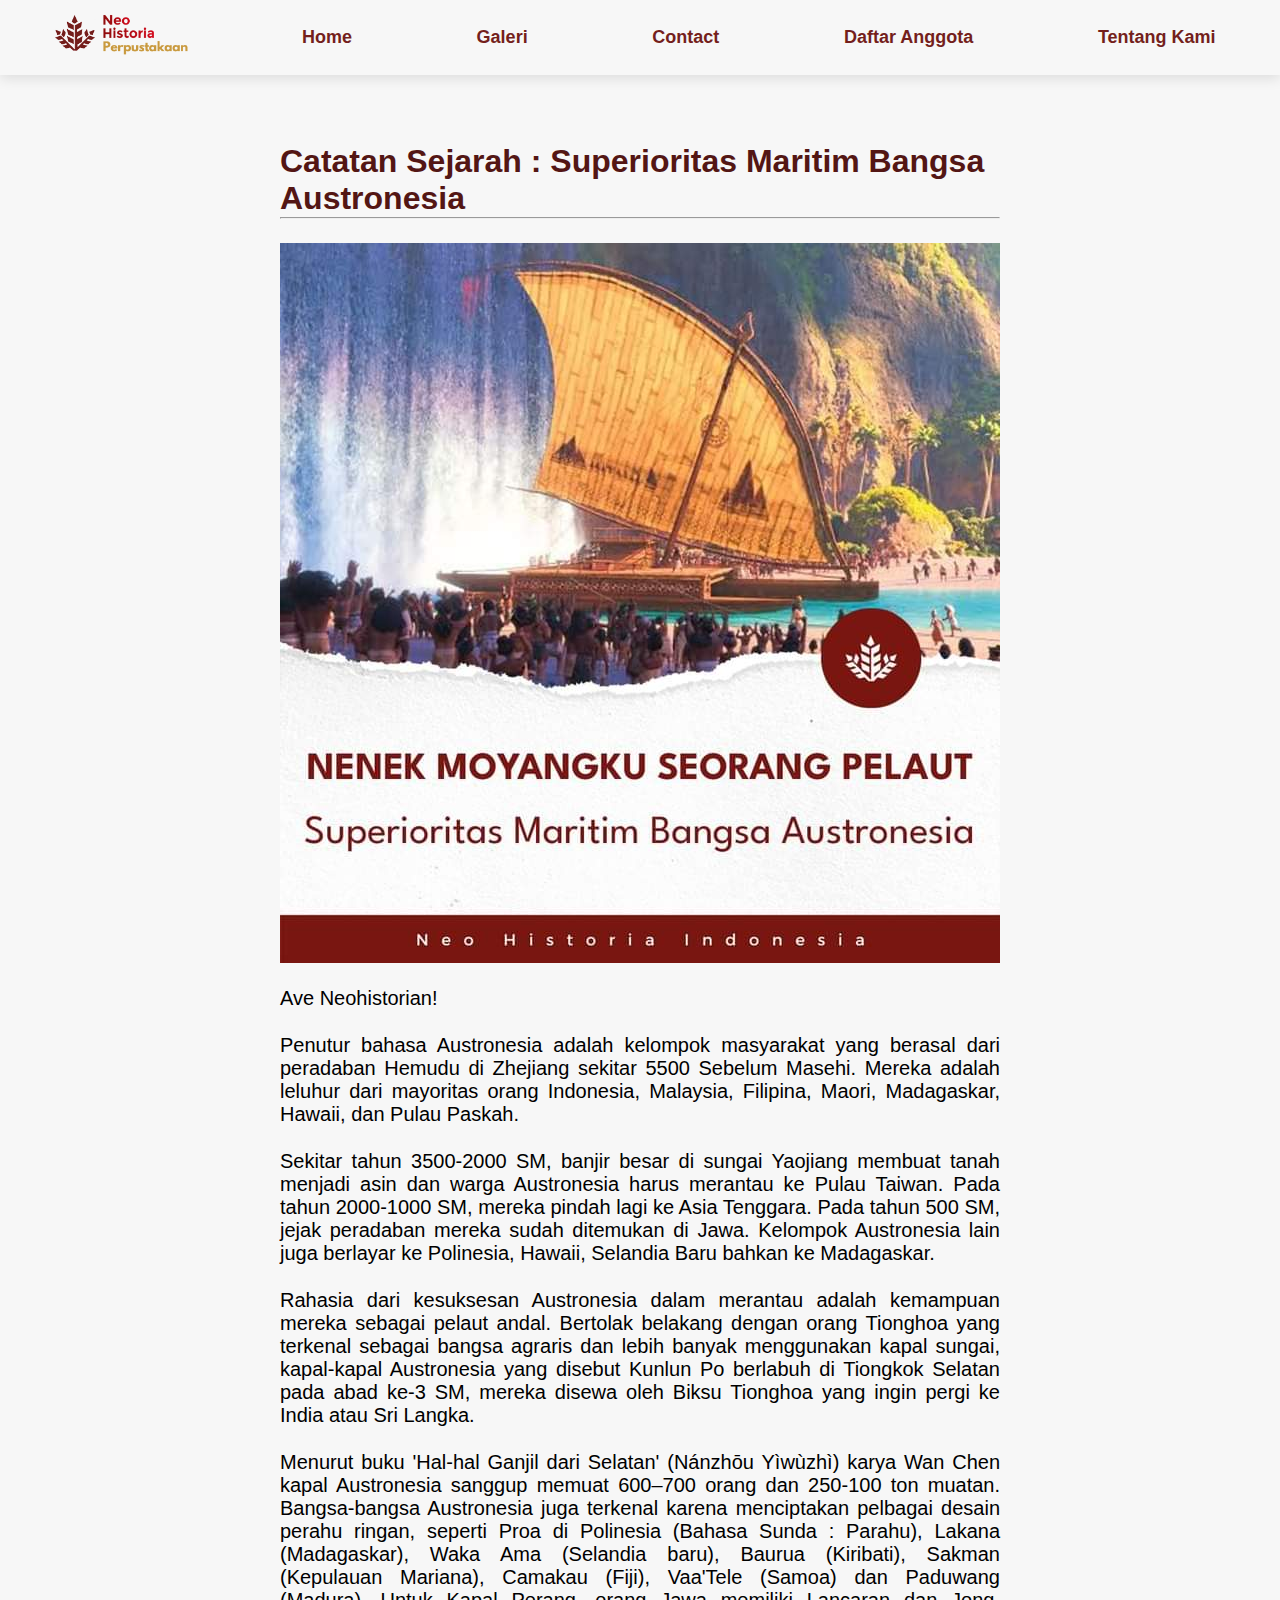
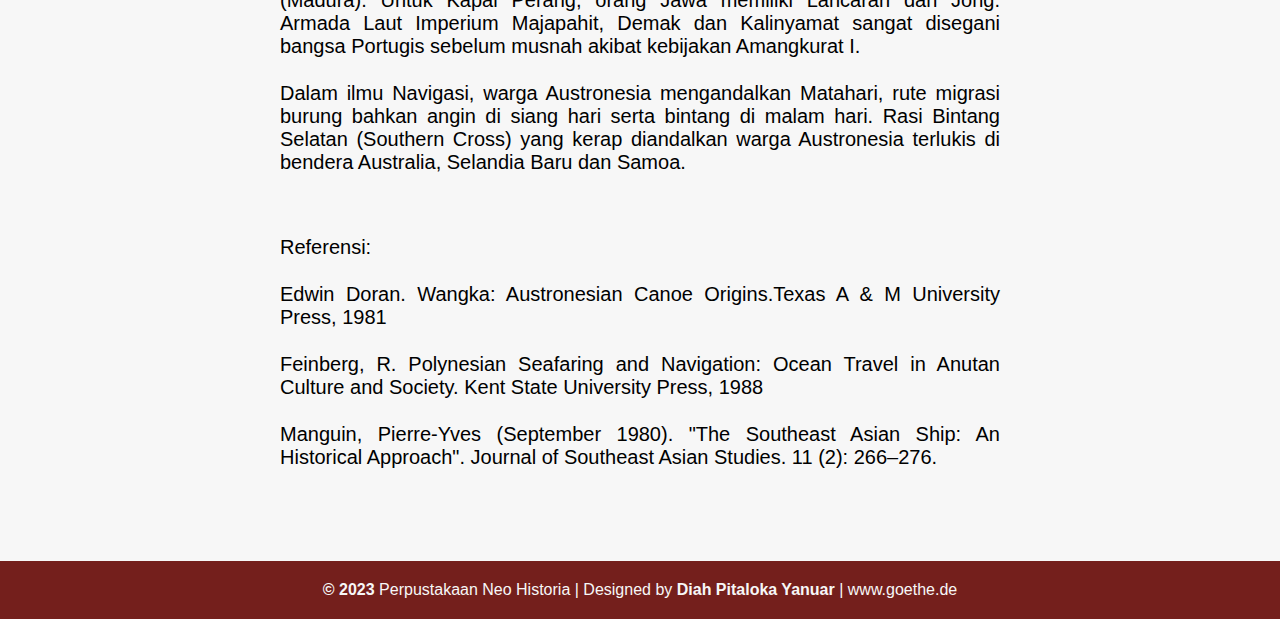
<file: articles/artikel-austronesia.html>
<!DOCTYPE html>
<html lang="en">
<head>
    <meta charset="UTF-8">
    <meta http-equiv="X-UA-Compatible" content="IE=edge">
    <meta name="viewport" content="width=device-width, initial-scale=1.0">
    <title>Artikel Catatan Sejarah | Perpustakaan Neo Historia</title>
    <link rel="icon" type="icon" href="../images/neohistlogo.png">
    <link rel="stylesheet" href="/css/style.css">
</head>
<body>
    <header>
        <nav class="nav-container">
            <div class="navbar">
                <ul class="nav-links">
                    <div class="nav-logo">
                        <a href="index.html">
                            <img src="../images/logooo.png" alt="logo">
                        </a>
                    </div>
                    <li class="nav-link">
                        <a href="../index.html">Home</a>
                    </li>
                    <li class="nav-link">
                        <a href="#gallery">Galeri</a>
                    </li>
                    <li class="nav-link">
                        <a href="#contact">Contact</a>
                    </li>
                    <li class="nav-link">
                        <a href="registration.html">Daftar Anggota</a>
                    </li>
                    <li class="nav-link about">Tentang Kami
                            <span><i class="fa-solid fa-caret-down dropdown-icon"></i></span>    
                        <ul class="drop-down">
                            <li><a href="../about.html">Profil</a></li>
                            <li><a href="../about.html">Sejarah</a></li>
                            <li><a href="../about.html">Visi & Misi</a></li>
                            <li><a href="../about.html">Tujuan</a></li>
                            <li><a href="../about.html">Struktur Organisasi</a></li>
                        </ul>                      
                    </li>
                </ul>
            </div>
        </nav>
    </header>

    <main id="austronesia">
        <div class="austronesia">
            <h1>Catatan Sejarah : Superioritas Maritim Bangsa Austronesia <hr></h1>
            <img src="/images/nenekmoyang.jpg" alt="">
            <p>
                Ave Neohistorian!
            </p>
            <p>
                Penutur bahasa Austronesia adalah kelompok masyarakat yang berasal dari peradaban Hemudu di Zhejiang sekitar 5500 Sebelum Masehi. Mereka adalah leluhur dari mayoritas orang Indonesia, Malaysia, Filipina, Maori, Madagaskar, Hawaii, dan Pulau Paskah.
            </p>
            <p>
                Sekitar tahun 3500-2000 SM, banjir besar di sungai Yaojiang membuat tanah menjadi asin dan warga Austronesia harus merantau ke Pulau Taiwan. Pada tahun 2000-1000 SM, mereka pindah lagi ke Asia Tenggara. Pada tahun 500 SM, jejak peradaban mereka sudah ditemukan di Jawa. Kelompok Austronesia lain juga berlayar ke Polinesia, Hawaii, Selandia Baru bahkan ke Madagaskar.
            </p>
            <p>
                Rahasia dari kesuksesan Austronesia dalam merantau adalah kemampuan mereka sebagai pelaut andal. Bertolak belakang dengan orang Tionghoa yang terkenal sebagai bangsa agraris dan lebih banyak menggunakan kapal sungai, kapal-kapal Austronesia yang disebut Kunlun Po berlabuh di Tiongkok Selatan pada abad ke-3 SM, mereka disewa oleh Biksu Tionghoa yang ingin pergi ke India atau Sri Langka.
            </p>
            <p>
                Menurut buku 'Hal-hal Ganjil dari Selatan' (Nánzhōu Yìwùzhì) karya Wan Chen kapal Austronesia sanggup memuat 600–700 orang dan 250-100 ton muatan. Bangsa-bangsa Austronesia juga terkenal karena menciptakan pelbagai desain perahu ringan, seperti Proa di Polinesia (Bahasa Sunda : Parahu), Lakana (Madagaskar), Waka Ama (Selandia baru), Baurua (Kiribati), Sakman (Kepulauan Mariana), Camakau (Fiji), Vaa'Tele (Samoa) dan Paduwang (Madura). Untuk Kapal Perang, orang Jawa memiliki Lancaran dan Jong. Armada Laut Imperium Majapahit, Demak dan Kalinyamat sangat disegani bangsa Portugis sebelum musnah akibat kebijakan Amangkurat I.
            </p>
            <p>
                Dalam ilmu Navigasi, warga Austronesia mengandalkan Matahari, rute migrasi burung bahkan angin di siang hari serta bintang di malam hari. Rasi Bintang Selatan (Southern Cross) yang kerap diandalkan warga Austronesia terlukis di bendera Australia, Selandia Baru dan Samoa.
            </p>
            <br>
            <p>Referensi:</p>
            <p>
               Edwin Doran. Wangka: Austronesian Canoe Origins.Texas A & M University Press, 1981
            </p>
            <p>
                Feinberg, R. Polynesian Seafaring and Navigation: Ocean Travel in Anutan Culture and Society. Kent State University Press, 1988
            </p>
            <p>Manguin, Pierre-Yves (September 1980). "The Southeast Asian Ship: An Historical Approach". Journal of Southeast Asian Studies. 11 (2): 266–276.
            </p>
        </div>
    </main>



    <footer class="footer">
        <p><b>&copy; 2023</b> Perpustakaan Neo Historia | Designed by <b>Diah Pitaloka Yanuar</b> | <a href="https://www.goethe.de/ins/id/id/sta/jak/bib.html" target="_blank">www.goethe.de</a></p>
    </footer>
</body>
</html>
</file>
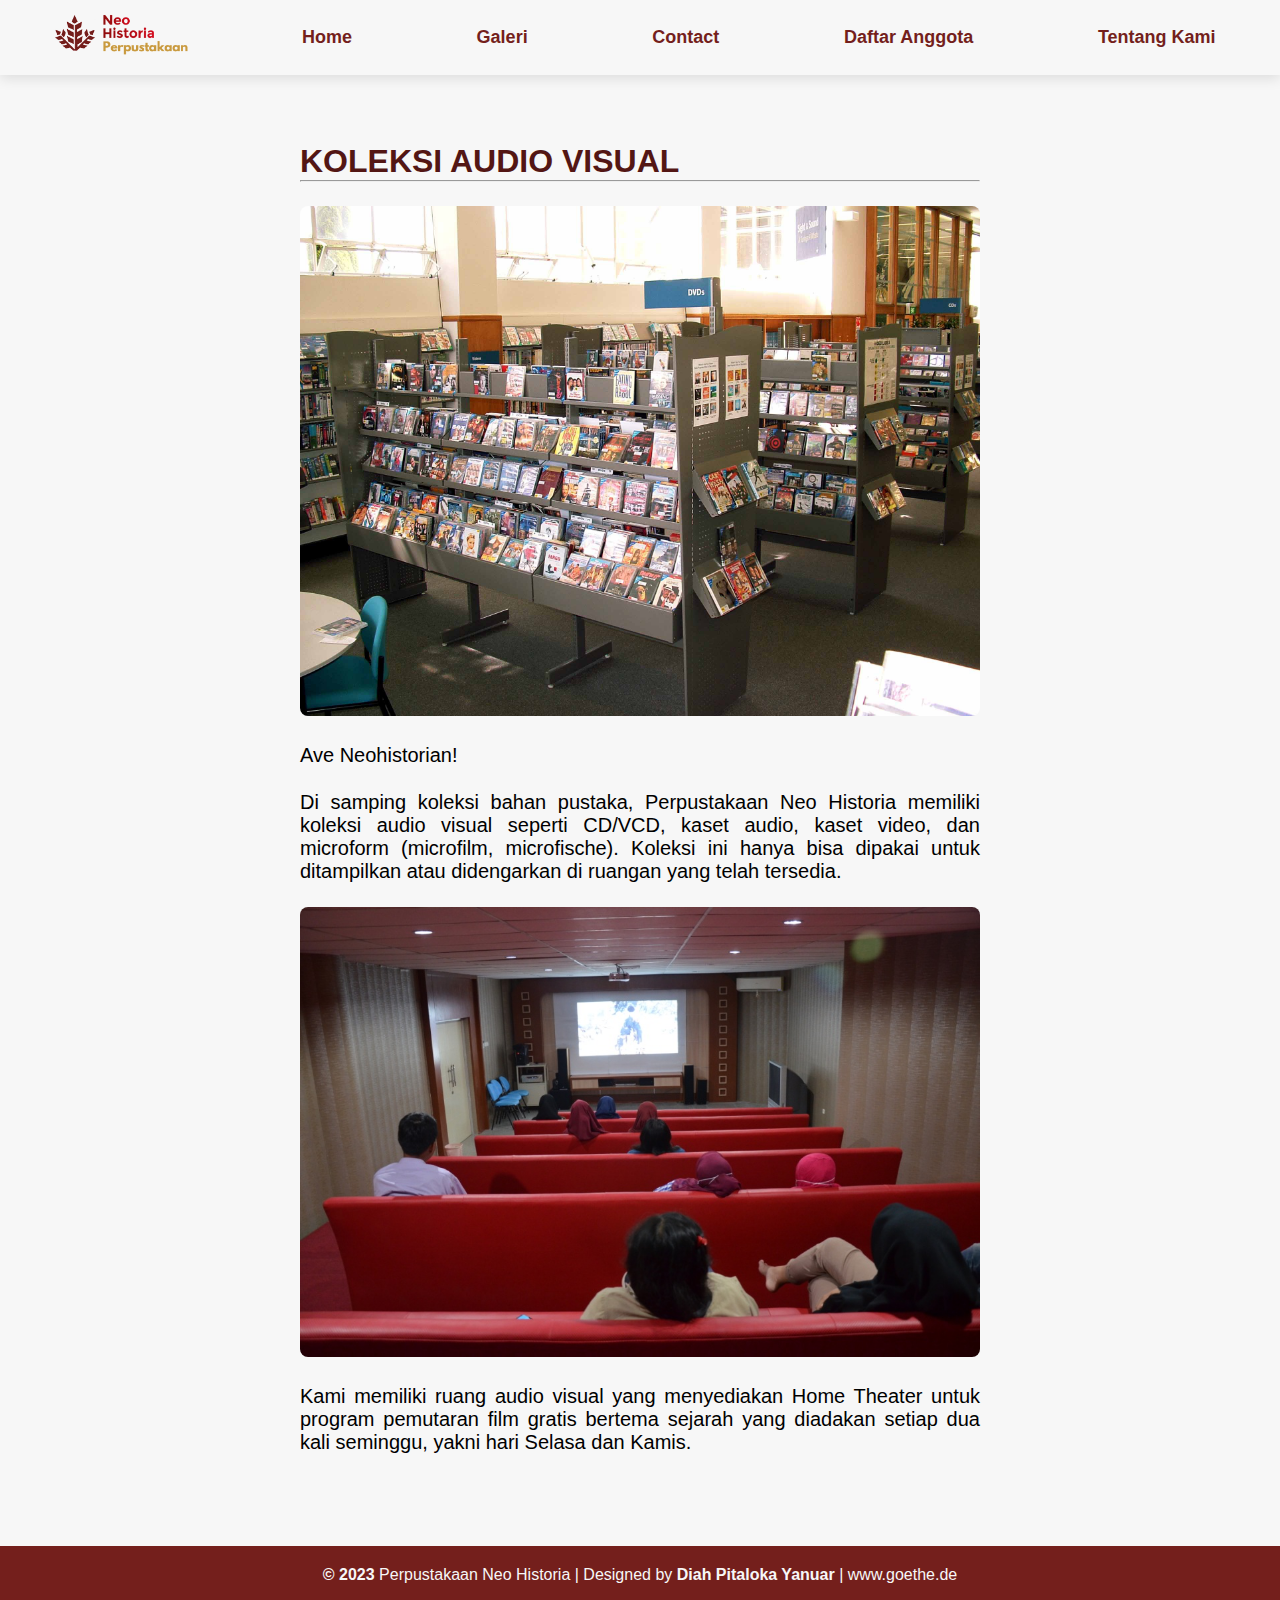
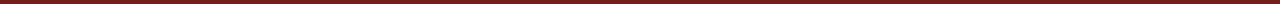
<file: articles/audiovisual.html>
<!DOCTYPE html>
<html lang="en">
<head>
    <meta charset="UTF-8">
    <meta http-equiv="X-UA-Compatible" content="IE=edge">
    <meta name="viewport" content="width=device-width, initial-scale=1.0">
    <title>Koleksi Audio Visual | Perpustakaan Neo Historia</title>
    <link rel="icon" type="icon" href="../images/neohistlogo.png">
    <link rel="stylesheet" href="/css/style.css">
</head>
<body>
    <header>
        <nav class="nav-container">
            <div class="navbar">
                <ul class="nav-links">
                    <div class="nav-logo">
                        <a href="index.html">
                            <img src="../images/logooo.png" alt="logo">
                        </a>
                    </div>
                    <li class="nav-link">
                        <a href="../index.html">Home</a>
                    </li>
                    <li class="nav-link">
                        <a href="#gallery">Galeri</a>
                    </li>
                    <li class="nav-link">
                        <a href="#contact">Contact</a>
                    </li>
                    <li class="nav-link">
                        <a href="registration.html">Daftar Anggota</a>
                    </li>
                    <li class="nav-link about">Tentang Kami
                            <span><i class="fa-solid fa-caret-down dropdown-icon"></i></span>    
                        <ul class="drop-down">
                            <li><a href="../about.html">Profil</a></li>
                            <li><a href="../about.html">Sejarah</a></li>
                            <li><a href="../about.html">Visi & Misi</a></li>
                            <li><a href="../about.html">Tujuan</a></li>
                            <li><a href="../about.html">Struktur Organisasi</a></li>
                        </ul>                      
                    </li>
                </ul>
            </div>
        </nav>
    </header>

    <main id="audiovisual">
        <div class="audiovisual">
            <h1>KOLEKSI AUDIO VISUAL <hr></h1>
            <img class="img1" src="/images/CassetteCD-shelf.jpg" alt="">
            <p>
                Ave Neohistorian!
            </p>
            <p>
                Di samping koleksi bahan pustaka, Perpustakaan Neo Historia memiliki koleksi audio visual seperti CD/VCD, kaset audio, kaset video, dan microform (microfilm, microfische). Koleksi ini hanya bisa dipakai untuk ditampilkan atau didengarkan di ruangan yang telah tersedia.
            </p>
            <img class="img2" src="/images/theater.jpg" alt="">
            <p>
                Kami memiliki ruang audio visual yang menyediakan Home Theater untuk program pemutaran film gratis bertema sejarah yang diadakan setiap dua kali seminggu, yakni hari Selasa dan Kamis.
            </p>
        </div>
    </main>



    <footer class="footer">
        <p><b>&copy; 2023</b> Perpustakaan Neo Historia | Designed by <b>Diah Pitaloka Yanuar</b> | <a href="https://www.goethe.de/ins/id/id/sta/jak/bib.html" target="_blank">www.goethe.de</a></p>
    </footer>
</body>
</html>
</file>
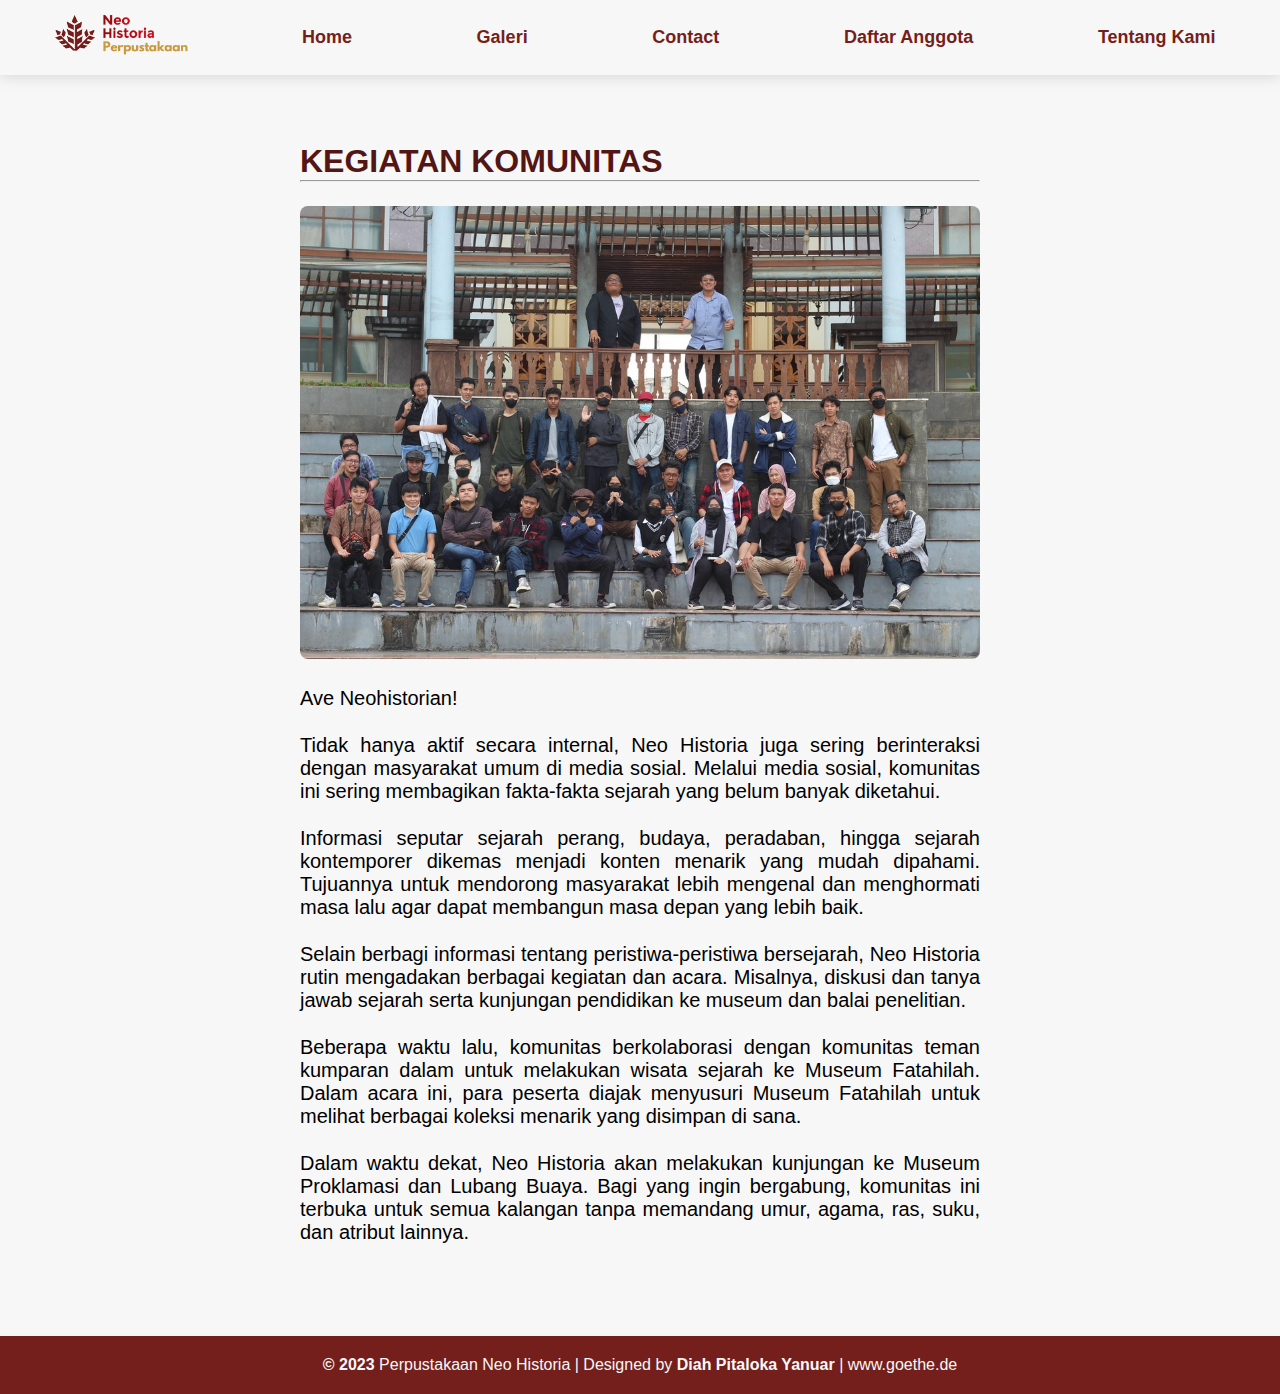
<file: articles/kegiatan.html>
<!DOCTYPE html>
<html lang="en">
<head>
    <meta charset="UTF-8">
    <meta http-equiv="X-UA-Compatible" content="IE=edge">
    <meta name="viewport" content="width=device-width, initial-scale=1.0">
    <title>Kegiatan Komunitas | Perpustakaan Neo Historia</title>
    <link rel="icon" type="icon" href="../images/neohistlogo.png">
    <link rel="stylesheet" href="/css/style.css">
</head>
<body>
    <header>
        <nav class="nav-container">
            <div class="navbar">
                <ul class="nav-links">
                    <div class="nav-logo">
                        <a href="index.html">
                            <img src="../images/logooo.png" alt="logo">
                        </a>
                    </div>
                    <li class="nav-link">
                        <a href="../index.html">Home</a>
                    </li>
                    <li class="nav-link">
                        <a href="#gallery">Galeri</a>
                    </li>
                    <li class="nav-link">
                        <a href="#contact">Contact</a>
                    </li>
                    <li class="nav-link">
                        <a href="registration.html">Daftar Anggota</a>
                    </li>
                    <li class="nav-link about">Tentang Kami
                            <span><i class="fa-solid fa-caret-down dropdown-icon"></i></span>    
                        <ul class="drop-down">
                            <li><a href="../about.html">Profil</a></li>
                            <li><a href="../about.html">Sejarah</a></li>
                            <li><a href="../about.html">Visi & Misi</a></li>
                            <li><a href="../about.html">Tujuan</a></li>
                            <li><a href="../about.html">Struktur Organisasi</a></li>
                        </ul>                      
                    </li>
                </ul>
            </div>
        </nav>
    </header>

    <main id="kegiatan">
        <div class="kegiatan">
            <h1>KEGIATAN KOMUNITAS <hr></h1>
            <img src="/images/kegiatan.jpg" alt="">
            <p>
                Ave Neohistorian!
            </p>
            <p>
                Tidak hanya aktif secara internal, Neo Historia juga sering berinteraksi dengan masyarakat umum di media sosial. Melalui media sosial, komunitas ini sering membagikan fakta-fakta sejarah yang belum banyak diketahui.
            </p>
            <p>
                Informasi seputar sejarah perang, budaya, peradaban, hingga sejarah kontemporer dikemas menjadi konten menarik yang mudah dipahami. Tujuannya untuk mendorong masyarakat lebih mengenal dan menghormati masa lalu agar dapat membangun masa depan yang lebih baik.
            </p>
            <p>
                Selain berbagi informasi tentang peristiwa-peristiwa bersejarah, Neo Historia rutin mengadakan berbagai kegiatan dan acara. Misalnya, diskusi dan tanya jawab sejarah serta kunjungan pendidikan ke museum dan balai penelitian.
            </p>
            <p>
                Beberapa waktu lalu, komunitas berkolaborasi dengan komunitas teman kumparan dalam  untuk melakukan wisata sejarah ke Museum Fatahilah. Dalam acara ini, para peserta diajak menyusuri Museum Fatahilah untuk melihat berbagai koleksi menarik yang disimpan di sana.
            </p>
            <p>
                Dalam waktu dekat, Neo Historia akan melakukan kunjungan ke Museum Proklamasi dan Lubang Buaya. Bagi yang ingin bergabung, komunitas ini terbuka untuk semua kalangan tanpa memandang umur, agama, ras, suku, dan atribut lainnya.
            </p>
        </div>
    </main>



    <footer class="footer">
        <p><b>&copy; 2023</b> Perpustakaan Neo Historia | Designed by <b>Diah Pitaloka Yanuar</b> | <a href="https://www.goethe.de/ins/id/id/sta/jak/bib.html" target="_blank">www.goethe.de</a></p>
    </footer>
</body>
</html>
</file>
<file: css/style.css>
* {
    box-sizing: border-box;
    margin: 0;
    padding: 0;
    font-family: 'Segoe UI', Tahoma, Geneva, Verdana, sans-serif;
    text-decoration: none;
}

html{
    scroll-behavior: smooth;
}

body{
    background-color: #f7f7f7;
}

h1{
    color: #531614;
}

a {
    text-decoration: none;
    color: currentColor;
}

.nav-container{
    display: flex;    
    font-size: 18px;
}

.navbar{
    width: 100%;
    background-color: #f7f7f7;
    box-shadow:  0 4px 12px rgba(0, 0, 0, 0.1);
    color: #741F1C;
}


.nav-links {
    display: flex;
    align-items: center;
    justify-content: space-around;
    padding: 10px;
    gap: 16px;
}

.nav-logo{
    display: flex;
    position: relative;
    align-items: center;
    justify-content: left;
}

.nav-logo img{
    width: 145px;
    height: auto;
}


.nav-link, .drop-down li {
    list-style: none;
    height: 100%;
    padding: 8px 16px;
    font-weight: 700;
    cursor: pointer;
}

.drop-down{
    position: absolute;
    padding: 8px 0;
    margin: 8px -8px;
    background-color: #f7f7f7;
    color: #741F1C;
    border-radius: 8px;
    font-size: 12px;
    display: none;
}

.nav-link:hover{
    background-color: #741F1C;
    color: #f7f7f7;
    border-radius: 8px;
}

.about:hover .drop-down{
    display: block;
    background-color: #ffb6b3;
    color: #1d1d1d;
}

.about a{
    display: flex;
    align-items: center;
}

.about .dropdown-icon{
    font-size: 18px;
    position: relative;
    right: -5px;
    transform: rotate(0deg);
    transition: 0.3s ease-in-out all;
}

.about:hover .dropdown-icon{
    transform: rotate(180deg);
}

.drop-down li:hover{
    background-color: #f7f7f7;
    color: #741F1C;
    border-radius: 8px;
}
/* navbar end */

/* image homepage */
.hero img {
    width: 100%;
    height: 100vh;
    object-fit: cover;
}
/* image homepage end */

/* Main */
main{
    margin: 10px auto;
    padding: 20px;
    display: inline-block;
}

.box{
    margin-bottom: 80px;
}

/* Content */
#content{
    float: left;
    width: 75%;
}

.content{
    padding: 20px;
}

.content h1{
    margin-bottom: 5px;
    font-size: 25px;
}

/* Title Section */
#title{
    margin-bottom: 50px;
}

#title h1{
    font-size: 33px;
}

#title .subtext{
    padding-top: 10px;
    font-size: 18px;
    text-align: justify;
    margin-right: 15px;
}

/* Artikel Section */
#artikel .artikel{
    display: flex;
    flex-wrap: wrap;
    flex-direction: row;
    gap: 37px;
}

#artikel .artikel .artikel-flex{
    width: 30%;
    height: auto;
}

#artikel .artikel .artikel-flex p{
    font-size: 14px;
}

#artikel .artikel .artikel-flex img{
    width: 100%;
    height: 250px;
    box-shadow: 0 0 8px 0 rgba(0, 0, 0, 0.2);
    border-radius: 8px;
    object-fit: cover;
}

#artikel .artikel .artikel-flex a{
    color: #741F1C;
    font-size: 14px;
    margin: 16px 0;
    padding: 8px;
    text-decoration: underline;
}

/* Buku Section */
.books{
    display: flex;
    flex-wrap: wrap;
}

.books .book{
    width: 20%;
    height: fit-content;
    box-shadow: 0 0 8px 0 rgba(0, 0, 0, 0.2);
    border-radius: 5px;
    margin: 16px auto;
    border-radius: 10px;
}

.books .book a{
    color: #5a1816;
}

.books .book .detail-book{
    margin: 16px;
    font-size: small;
}

.books .book .detail-book p{
    color: gray;
    font-weight: 400;
}

.featured-image {
    width: 100%;
    height: 100%;
    max-height: 400px;
    border-radius: 10px 10px 0 0;
}

/* Gallery Section */
.gallery{
    display: flex;
    flex-direction: row;
    flex-wrap: wrap;
    gap: 10px;
    column-gap: 110px;
    row-gap: 20px;
    justify-content: left;
    margin-left: 65px;
    text-align: center;
}

.gallery img{
    width: 130%;
    height: 200px;
    object-fit: cover;
    border-radius: 5px;
    border: 1px solid #ddd;
    border-radius: 4px;
    padding: 5px;
}


/* Contact Section */
.form-container{
    margin: 25px;
}
 
.form-container .form-content{
    display: flex;
    align-items: center;
    justify-content: space-between;
}
 
.form-container .form-content .left-side{
    width: 25%;
    height: 100%;
    display: flex;
    flex-direction: column;
    align-items: center;
    justify-content: center;
    margin-top: 15px;
    position: relative;
}
 
.form-content .left-side::before{
    content: '';
    position: absolute;
    height: 100%;
    width: 2px;
    right: -15px;
    top: 50%;
    transform: translateY(-50%);
    background: #741F1C;
}
 
.form-content .left-side .details{
    margin: 14px;
    text-align: center;
}
 
.form-content .left-side .details i{
    font-size: 30px;
    color: #741F1C;
    margin-bottom: 10px;
}
 
.form-content .left-side .details .topic{
    font-size: 18px;
    font-weight: 500;
}
 
.form-content .left-side .details .text-one,
.form-content .left-side .details .text-two,
.right-side p{
    font-size: 14px;
    color: #afafb6;
    text-align: justify;
}

.form-content .left-side .details .text-one, .text-two p{
    text-align: center;
}
 
.form-container .form-content .right-side{
    width: 75%;
    margin-left: 75px;
}
 
.form-content .right-side .topic-text{
    font-size: 23px;
    font-weight: 600;
    color: #1d1d1d;
}
 
.right-side .form-input-box{
    height: 50px;
    width: 100%;
    margin: 12px 0;
}
 
.right-side .form-input-box input,
.right-side .form-input-box textarea{
    height: 100%;
    width: 100%;
    border: none;
    outline: none;
    font-size: 16px;
    background: #e1e1e5;
    border-radius: 6px;
    padding: 0 15px;
    resize: none;
}
 
.right-side .message-box{
    min-height: 110px;
}
 
.right-side .form-input-box textarea{
    padding-top: 6px;
}
 
.right-side .form-button{
    display: inline-block;
    margin-top: 12px;
}
 
.right-side .form-button input[type="button"]{
    color: #f7f7f7;
    font-size: 18px;
    outline: none;
    border: none;
    padding: 8px 16px;
    border-radius: 6px;
    background: #741F1C;
    cursor: pointer;
    transition: all 0.3s ease;
}
   
.form-button input[type="button"]:hover{
    background: #333;
}


/* Aside Section */
aside{
    float: right;
    width: 25%;
    padding: 20px;
    background-color: #fff;
    border-radius: 8px;
    box-shadow: 0 0 8px 0 rgba(0, 0, 0, 0.2);
}

aside p{
    font-size: 16px;
    font-weight: 600;
    margin-bottom: 20px;
}

aside a{
    color: #531614;
}


aside .logo, .video, .location{
    display: flex;
    flex-direction: column;
    justify-content: center;
    margin-bottom: 30px;
}

aside .logo a img{
    width: 100%;
}

aside .links-sosmed{
    display: flex;
    flex-direction: row;
    justify-content: space-around;
    font-size: 30px;
}

/* Footer */
footer {
    background-color: #741F1C;
    color: #f7f7f7;
    padding: 20px;
    text-align: center;

}

/* About page start */
#about-container{
    margin: auto;
    width: 70%;
}

#about-container h1 {
    font-size: 28px;
}

#about-container h3 {
    font-size: 24px;
    margin: 8px 0px;
}

#about-container p, ol{
    font-size: 20px;
}

#about-container hr{
    margin-bottom: 24px;
}

.profil .profil-detail{
    align-items: center;
    justify-content: center;
}

.profil .profil-detail,
.visimisi .visimisi-detail{
    display: flex;
    flex-wrap: nowrap;
    flex-direction: row;
    gap: 15px;
}

.profil .profil-detail .profil-flex,
.visimisi .visimisi-detail .visimisi-flex{
    width: 50%;
}

.profil .profil-detail .profil-flex img{
    width: 100%;
    height: 100%;
    border-radius: 8px;
}

.profil .profil-detail .profil-flex p{
    margin: 16px 0;
    text-align: justify;
}

.visimisi .visimisi-detail .visimisi-flex ol{
    margin-left: 20px;
}

.sejarah{
    text-align: justify;
}

.sejarah img{
    width: 100%;
    max-height: 400px;
    border-radius: 8px;
    object-fit: cover;
}

.sejarah p{
    margin: 16px 0;
}


.struktur img{
    margin-top: 8px;
    margin-left: 65px;
    display: block;
    width: 85%;
}
/* About page end */

/* Registration page start */

#register{
    margin: 24px auto;
    width: 70%;
    height: 85vh;
    display: flex;
    align-items: center;
    justify-content: center;
}

.registration .right-side h1{
    margin-bottom: 8px;
    font-size: 28px;
}

.registration .right-side p{
    margin-bottom: 24px;
    font-size: 15px;
}
/* Registration page end */

/* Kegiatan page start */
#kegiatan{
    margin: 24px auto;
    width: 60%;
    display: flex;
    align-items: center;
    justify-content: center;
}

.kegiatan{
    padding: 24px;
}

.kegiatan hr{
    margin-bottom: 24px
}

.kegiatan img{
    width: 100%;
    object-fit: cover;
    margin-bottom: 24px;
    border-radius: 8px;
}

.kegiatan p{
    margin-bottom: 24px;
    font-size: 20px;
    text-align: justify;
}

/* Kegiatan page end */

/* Koleksi AV page start*/
#audiovisual{
    margin: 24px auto;
    width: 60%;
    display: flex;
    align-items: center;
    justify-content: center;
}

.audiovisual{
    padding: 24px;
}

.audiovisual hr{
    margin-bottom: 24px
}

.img1 {
    width: 100%;
    object-fit: cover;
    margin-bottom: 24px;
    border-radius: 8px;
}

.audiovisual p{
    margin-bottom: 24px;
    font-size: 20px;
    text-align: justify;
}

.img2 {
    width: 100%;
    object-fit: cover;
    margin-bottom: 24px;
    border-radius: 8px;
}
/* Koleksi AV page end*/

/* Austronesia page start */
#austronesia{
    margin: 24px auto;
    width: 60%;
    display: flex;
    align-items: center;
    justify-content: center;
}

.austronesia{
    padding: 24px;
}

.austronesia hr{
    margin-bottom: 24px
}

.img {
    width: 100%;
    object-fit: cover;
    margin-bottom: 24px;
    border-radius: 8px;
}

.austronesia p{
    margin-top: 20px;
    margin-bottom: 24px;
    font-size: 20px;
    text-align: justify;
}
/* Austronesia page end */
</file>
